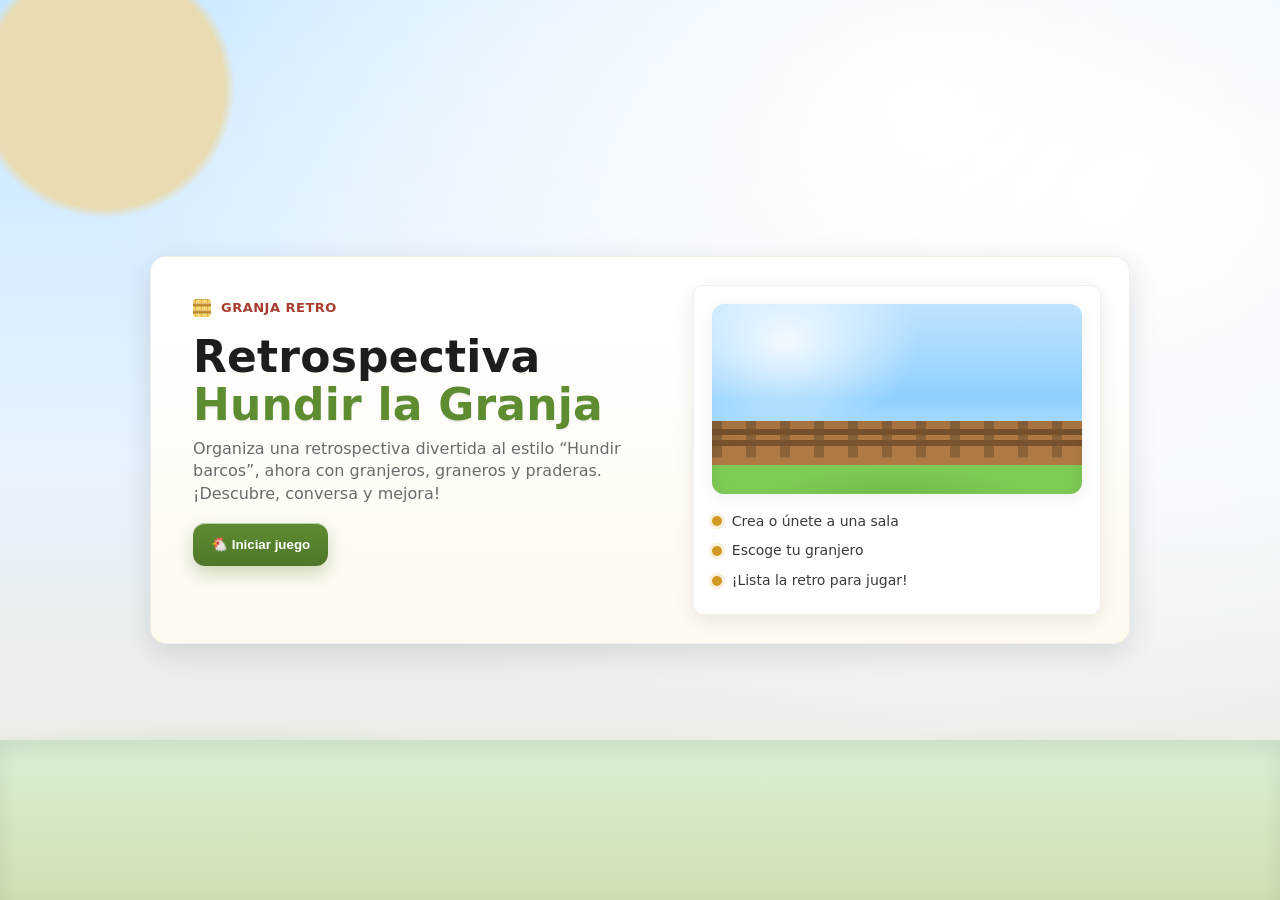
<file: templates/index.html>
<!DOCTYPE html>
<html lang="en">

<head>
  <meta charset="UTF-8">
  <meta name="viewport" content="width=device-width, initial-scale=1.0">
  <link rel="stylesheet" href="/static/styles.css">
  <title>Document</title>
</head>

<body>
  <!-- Hero / Portada -->
  <section class="hero">

    <div class="hero__card">
      <div class="hero__left">
        <div class="brand">
          <span class="brand__icon" aria-hidden="true"></span> Granja Retro
        </div>

        <h1 class="title">
          Retrospectiva <span class="accent">Hundir la Granja</span>
        </h1>

        <p class="subtitle">
          Organiza una retrospectiva divertida al estilo “Hundir barcos”, ahora con granjeros,
          graneros y praderas. ¡Descubre, conversa y mejora!
        </p>

        <button class="cta" id="openModalBtn" type="button" aria-haspopup="dialog" aria-controls="setupModal">
          🐔 Iniciar juego
        </button>
      </div>

      <aside class="hero__right">
        <div class="illus" aria-hidden="true"></div>
        <ul class="bullets">
          <li class="bullet"><span class="bullet__dot"></span> Crea o únete a una sala</li>
          <li class="bullet"><span class="bullet__dot"></span> Escoge tu granjero</li>
          <li class="bullet"><span class="bullet__dot"></span> ¡Lista la retro para jugar!</li>
        </ul>
      </aside>
    </div>

  </section>

  <!-- Modal -->
  <div class="modal" id="setupModal" role="dialog" aria-modal="true" aria-labelledby="setupTitle"
    aria-describedby="setupDesc">
    <div class="modal__panel">
      <header class="modal__header">
        <h2 class="modal__title" id="setupTitle">Configurar partida</h2>
        <button class="modal__close" id="closeModalBtn" aria-label="Cerrar">✕</button>
      </header>

      <div class="modal__body">
        <p class="help" id="setupDesc">
          Selecciona un granjero, escribe tu nombre y el código si vas a unirte a una sala existente.
          Si dejas el código vacío, crearás una nueva sala.
          Elije sabiamente tu granjero, cada uno tiene distintas cantidades de casillas para hundir. ¡El granjero más
          astuto gana!
        </p>

        <!-- Selección de granjero (5 opciones) -->
        <div class="farmers" role="radiogroup" aria-label="Selecciona un granjero">
          <!-- Repite 5 veces con value distinto -->
          <label class="farmer">
            <input type="radio" name="farmer" value="granjero">
            <div class="farmer__avatar">
              <img src="/static/Granjero.png" alt="Granjero">
            </div>
            <div class="farmer__name">Granjero</div>
          </label>
          <label class="farmer">
            <input type="radio" name="farmer" value="apicultor" />
            <div class="farmer__avatar">
              <img src="/static/Apicultor.png" alt="Apicultor">
            </div>
            <div class="farmer__name">Apicultor</div>
          </label>

          <label class="farmer">
            <input type="radio" name="farmer" value="vaquera" />
            <div class="farmer__avatar">
              <img src="/static/Vaquera.png" alt="Vaquera">
            </div>
            <div class="farmer__name">Vaquera</div>
          </label>

          <label class="farmer">
            <input type="radio" name="farmer" value="horticultor" />
            <div class="farmer__avatar">
              <img src="/static/Horticultor.png" alt="Horticultor">
            </div>
            <div class="farmer__name">Horticultor</div>
          </label>

          <label class="farmer">
            <input type="radio" name="farmer" value="ranchero" />
            <div class="farmer__avatar">
              <img src="/static/Ranchero.png" alt="Ranchero">
            </div>
            <div class="farmer__name">Ranchero</div>
          </label>
        </div>

        <!-- Nombre y código de sala -->
        <div class="form__row">
          <div class="field">
            <label class="label" for="playerName">Tu nombre</label>
            <input class="input" id="playerName" type="text" placeholder="Ej. Mariana" autocomplete="name" />
          </div>
          <div class="field">
            <label class="label" for="roomCode">Código de la sala (opcional)</label>
            <input class="input" id="roomCode" type="text" placeholder="Déjalo vacío para crear sala"
              inputmode="latin" />
          </div>
        </div>
      </div>

      <footer class="modal__footer">
        <span class="help">Tip: Si compartes el código con tu equipo, podrán unirse al instante.</span>
        <div class="actions">
          <button class="btn btn--ghost" type="button" onclick="cerrarModal()">Cancelar</button>
          <button class="btn btn--primary" type="button" onclick="iniciarJuego()">Continuar</button>
        </div>
      </footer>
    </div>
  </div>
</body>

<script>
  const openBtn = document.getElementById('openModalBtn');
  const modal = document.getElementById('setupModal');
  const closeBtn = document.getElementById('closeModalBtn');
  const cancelBtn = document.getElementById('cancelBtn');

  function openModal() {
    modal.classList.add('is-open');
    // Enfocar primer control útil
    const firstRadio = modal.querySelector('input[name="farmer"]');
    firstRadio && firstRadio.focus();
  }
  function closeModal() {
    modal.classList.remove('is-open');
    openBtn.focus();
  }

  openBtn.addEventListener('click', openModal);
  closeBtn.addEventListener('click', closeModal);
  cancelBtn.addEventListener('click', closeModal);

  // Cerrar con fondo o con ESC
  modal.addEventListener('click', (e) => {
    if (e.target === modal) closeModal();
  });
  window.addEventListener('keydown', (e) => {
    if (e.key === 'Escape' && modal.classList.contains('is-open')) closeModal();
  });


  function cerrarModal() {
    document.getElementById('setupModal').style.display = 'none';
  }

  async function iniciarJuego() {
    const nombre = document.getElementById('playerName').value.trim();
    const codigoSala = document.getElementById('roomCode').value.trim().toUpperCase();
    const avatarSeleccionado = document.querySelector('input[name="farmer"]:checked')?.value;

    if (!nombre) {
      alert('Por favor ingresa tu nombre');
      return;
    }

    // Guardar datos en localStorage
    localStorage.setItem('nombre', nombre);
    localStorage.setItem('avatar', avatarSeleccionado);

    try {
      if (codigoSala) {
        // Unirse a sala existente
        const response = await fetch('/unirse_sala', {
          method: 'POST',
          headers: { 'Content-Type': 'application/json' },
          body: JSON.stringify({
            nombre,
            avatar: avatarSeleccionado,
            codigo: codigoSala
          })
        });

        const data = await response.json();
        if (data.success) {
          localStorage.setItem('codigo', data.codigo);
          window.location.href = `/sala?codigo=${data.codigo}`;
        } else {
          alert(data.error);
        }
      } else {
        // Crear nueva sala
        const response = await fetch('/crear_sala', {
          method: 'POST',
          headers: { 'Content-Type': 'application/json' },
          body: JSON.stringify({
            nombre,
            avatar: avatarSeleccionado
          })
        });

        const data = await response.json();
        if (data.success) {
          localStorage.setItem('codigo', data.codigo);
          window.location.href = `/sala?codigo=${data.codigo}`;
        } else {
          alert('Error al crear la sala');
        }
      }
    } catch (error) {
      console.error('Error:', error);
      alert('Error de conexión');
    }
  }
</script>

</html>
</file>
<file: static/styles.css>
/* ================================
   Variables y Reset
================================== */
:root{
  --bg: #f7f3ea;
  --bg-contrast: #f0e9d9;
  --primary: #5e8c31;          /* verde granja */
  --primary-600: #4e7729;
  --secondary: #d29922;        /* dorado/heno */
  --accent: #a83d2f;           /* rojo granero */
  --text: #2c2c2c;
  --muted: #6b6b6b;

  --surface: #ffffff;
  --surface-2: #fffaf0;

  --ring: 3px;
  --radius: 16px;
  --radius-sm: 10px;
  --shadow-1: 0 6px 20px rgba(0,0,0,.08);
  --shadow-2: 0 8px 30px rgba(0,0,0,.12);

  --modal-backdrop: rgba(0,0,0,.45);

  --grid-max: 1080px;
  --font-display: "Poppins", system-ui, -apple-system, Segoe UI, Roboto, Arial, sans-serif;
  --font-body: "Inter", system-ui, -apple-system, Segoe UI, Roboto, Arial, sans-serif;
}

*,
*::before,
*::after{ box-sizing: border-box; }

html, body{
  height: 100%;
  background: var(--bg);
  color: var(--text);
}

body{
  margin: 0;
  font-family: var(--font-body);
  line-height: 1.4;
  -webkit-font-smoothing: antialiased;
  -moz-osx-font-smoothing: grayscale;
}

/* Prefiere reducción de movimiento */
@media (prefers-reduced-motion: reduce){
  *{ animation: none !important; transition: none !important; }
}

/* ================================
   Hero / Portada
================================== */
.hero{
  min-height: 100dvh;
  display: grid;
  place-items: center;
  padding: 32px 20px;
  position: relative;
  overflow: hidden;
  isolation: isolate;
}

/* Fondo granja con capas: cielo, colinas, granero, vallas */
.hero::before{
  content: "";
  position: absolute;
  inset: -10% -5% 0 -5%;
  background:
    /* Sol */
    radial-gradient(circle at 12% 18%, #e9dcb2 0 120px, transparent 130px),
    /* Nubes */
    radial-gradient(ellipse at 70% 20%, rgba(255,255,255,.9), rgba(255,255,255,0) 60%),
    radial-gradient(ellipse at 85% 28%, rgba(255,255,255,.9), rgba(255,255,255,0) 60%),
    /* Colinas */
    radial-gradient(1200px 380px at 20% 105%, #8ac46b, transparent 60%),
    radial-gradient(1200px 420px at 80% 108%, #79b85d, transparent 60%),
    linear-gradient(#bfe3ff 0%, #e7f3ff 55%, var(--bg-contrast) 100%); 
  z-index: -2; 
}

.hero::after{
  content:"";
  position:absolute;
  inset: auto 0 0 0;
  height: 160px;
  background:
    linear-gradient(0deg, rgba(0,0,0,.06), rgba(0,0,0,0)),
    linear-gradient(#daf0d7, #dbeebd);
  z-index: -1;
  box-shadow: inset 0 10px 20px rgba(0,0,0,.08);
}

/* Contenedor central */
.hero__card{
  width: min(100%, 980px);
  display: grid;
  grid-template-columns: 1.2fr 1fr;
  gap: 24px;
  background: linear-gradient(180deg, var(--surface), var(--surface-2));
  border-radius: var(--radius);
  box-shadow: var(--shadow-2);
  border: 1px solid rgba(0,0,0,.06);
  padding: 28px;
}

@media (max-width: 900px){
  .hero__card{
    grid-template-columns: 1fr;
    padding: 22px;
  }
}

/* Lado izquierdo: título y descripción */
.hero__left{
  padding: clamp(8px, 2vw, 14px);
}

.brand{
  display: inline-flex;
  align-items: center;
  gap: 10px;
  color: var(--accent);
  font-weight: 700;
  letter-spacing: .5px;
  text-transform: uppercase;
  font-size: 13px;
}









/* Paca de paja cuadrada (bala rectangular) */
.brand__icon{
  --size: 18px;                /* ajusta el tamaño del icono */
  --straw-1: #f7d46a;          /* tonos paja */
  --straw-2: #e7b84b;
  --straw-3: #fbe28a;
  --twine: #b8862a;            /* cuerda/cinta */
  --shadow: rgba(0,0,0,.18);

  width: var(--size);
  height: var(--size);
  display: inline-block;
  border-radius: 3px;
  position: relative;
  box-shadow: 0 1px 0 var(--shadow) inset, 0 1px 2px var(--shadow);
  background:
    /* vetas verticales de paja (repetición fina) */
    repeating-linear-gradient(
      90deg,
      var(--straw-1) 0 2px,
      var(--straw-2) 2px 3px,
      var(--straw-1) 3px 5px,
      var(--straw-3) 5px 6px
    );
}

/* bandas de cuerda (dos cintas) */
.brand__icon::before,
.brand__icon::after{
  content:"";
  position: absolute;
  left: 0; right: 0;
  height: 3px;                 /* grosor de la cuerda */
  background:
    linear-gradient(180deg, #d19a3a, var(--twine));
  box-shadow:
    0 1px 0 rgba(255,255,255,.35) inset,
    0 1px 0 rgba(0,0,0,.15);
}
.brand__icon::before{ top: 4px; }
.brand__icon::after { bottom: 4px; }

/* “pelitos” desordenados de paja en bordes */
.brand__icon{
  -webkit-mask:
    /* mordidas irregulares arriba/abajo */
    radial-gradient(6px 3px at 20% 0%, #000 55%, transparent 56%) top left / 50% 50% repeat-x,
    radial-gradient(6px 3px at 80% 100%, #000 55%, transparent 56%) bottom left / 50% 50% repeat-x,
    linear-gradient(#000 0 0); /* relleno */
  mask:
    radial-gradient(6px 3px at 20% 0%, #000 55%, transparent 56%) top left / 50% 50% repeat-x,
    radial-gradient(6px 3px at 80% 100%, #000 55%, transparent 56%) bottom left / 50% 50% repeat-x,
    linear-gradient(#000 0 0);
}

/* Opcional: mejor contraste en dark mode */
@media (prefers-color-scheme: dark){
  .brand__icon{
    --straw-1: #f2cf64;
    --straw-2: #d6a94a;
    --straw-3: #ffe082;
    --twine: #a5772b;
    box-shadow: 0 1px 0 rgba(0,0,0,.35) inset, 0 1px 2px rgba(0,0,0,.4);
  }
}









h1.title{
  font-family: var(--font-display);
  font-size: clamp(28px, 4vw, 44px);
  line-height: 1.1;
  margin: 10px 0 8px;
  color: #1d1d1d;
  letter-spacing: .2px;
}

h1 .accent{
  color: var(--primary);
  text-shadow: 0 2px 0 rgba(0,0,0,.06);
}

.subtitle{
  color: var(--muted);
  font-size: clamp(14px, 1.6vw, 16px);
  margin: 6px 0 18px;
}

/* CTA principal */
.cta{
  display: inline-flex;
  align-items: center;
  gap: 10px;
  background: linear-gradient(180deg, var(--primary), var(--primary-600));
  color: #fff;
  font-weight: 700;
  padding: 14px 18px;
  border: none;
  border-radius: 12px;
  cursor: pointer;
  box-shadow: 0 8px 18px rgba(78,119,41,.28), 0 1px 0 rgba(255,255,255,.6) inset;
  transition: transform .12s ease, box-shadow .12s ease, filter .12s ease;
}

.cta:hover{ transform: translateY(-2px); box-shadow: 0 10px 22px rgba(78,119,41,.32); }
.cta:active{ transform: translateY(0); filter: brightness(.96); }
.cta:focus-visible{ outline: var(--ring) solid #92c95e; outline-offset: 3px; }

/* Pilar derecho: tarjeta decorativa granero y lista breve */
.hero__right{
  background: #fff;
  border: 1px solid rgba(0,0,0,.06);
  border-radius: var(--radius-sm);
  padding: 18px;
  box-shadow: var(--shadow-1);
  display: grid;
  gap: 14px;
}

/* Contenedor de la ilustración */
.illus{
  position: relative;
  height: 190px;
  border-radius: 12px;
  overflow: hidden;

  /* Cielo suave con ligero degradado */
  background:
    radial-gradient(60% 80% at 20% 20%, rgba(255,255,255,.85), rgba(255,255,255,0) 60%) no-repeat,
    linear-gradient(180deg, #bfe3ff 0%, #8fd0ff 50%, #e9f6ff 100%);
  filter: drop-shadow(0 4px 10px rgba(0,0,0,.06));
}

/* Capas del granero y montañas */
.illus::before{
  content:"";
  position:absolute;
  inset: 0;

  /* --- Capas dibujadas de atrás hacia adelante --- */
  background:
    /* Montañas suaves al fondo */
    radial-gradient(1200px 300px at 20% 120%, #86b49c 0 60%, transparent 61%),
    radial-gradient(1000px 260px at 80% 118%, #6aa08a 0 60%, transparent 61%),

}

/* Césped, camino y cerca frontal */
.illus::after{
  content:"";
  position:absolute;
  left:0; right:0; bottom:0;
  height: 38%;

  background:
    /* cerca: listones horizontales */
    linear-gradient(#7a532e 0 0) 0 12% / 100% 6px no-repeat,
    linear-gradient(#7a532e 0 0) 0 28% / 100% 6px no-repeat,
    /* cerca: postes verticales repetidos */
    repeating-linear-gradient(90deg, #8b6338 0 6px, #8b6338 0 10px, transparent 10px 34px) 0 0 / 100% 50% no-repeat,

    /* camino de tierra al frente del granero */
    radial-gradient(60% 60% at 50% 100%, rgba(0,0,0,.08), transparent 60%) bottom/100% 100% no-repeat,
    linear-gradient(180deg, #b07a44  0 40%, #b07a44 40% 60%, #7ecb54 60% 100%);
  /* sombrita interior superior para separar */
  box-shadow: inset 0 10px 20px rgba(0,0,0,.08);
}


/* Puntos destacados */
.bullets{
  display: grid;
  gap: 10px;
  margin: 4px 0 6px;
  padding: 0;
  list-style: none;
}
.bullet{
  display: flex;
  align-items: center;
  gap: 10px;
  color: #3a3a3a;
  font-size: 14px;
}
.bullet__dot{
  width: 10px; height: 10px; border-radius: 50%;
  background: var(--secondary);
  box-shadow: 0 0 0 3px rgba(210,153,34,.15);
}

/* ================================
   Modal - Selección de granjero
================================== */
.modal{
  position: fixed;
  inset: 0;
  display: none;              /* se muestra con .is-open */
  align-items: center;
  justify-content: center;
  background: var(--modal-backdrop);
  padding: 28px 18px;
  z-index: 50;
}
.modal.is-open{ display: flex; }

.modal__panel{
  width: min(760px, 100%);
  background: var(--surface);
  border-radius: 18px;
  box-shadow: 0 20px 50px rgba(0,0,0,.22);
  border: 1px solid rgba(0,0,0,.08);
  overflow: hidden;
  animation: modal-in .18s ease-out both;
}

@keyframes modal-in{
  from{ transform: translateY(10px) scale(.98); opacity: 0; }
  to{ transform: translateY(0) scale(1); opacity: 1; }
}

.modal__header{
  display: flex;
  align-items: center;
  justify-content: space-between;
  gap: 10px;
  padding: 16px 18px;
  background: linear-gradient(180deg, #fff, #fff8ec);
  border-bottom: 1px solid rgba(0,0,0,.06);
}
.modal__title{
  font-family: var(--font-display);
  font-size: 18px;
  font-weight: 700;
}
.modal__close{
  appearance: none;
  border: none;
  width: 36px; height: 36px;
  border-radius: 10px;
  display: grid; place-items: center;
  background: #f3f3f3;
  color: #444;
  cursor: pointer;
  transition: background .12s ease, transform .12s ease;
}
.modal__close:hover{ background: #e9e9e9; transform: rotate(-8deg); }
.modal__close:focus-visible{ outline: var(--ring) solid #92c95e; outline-offset: 3px; }

/* Contenido del modal */
.modal__body{
  padding: 16px 18px 20px;
  display: grid;
  gap: 16px;
}

.form{
  display: grid;
  gap: 16px;
}

/* Selección de granjero (5 opciones) */
.farmers{
  display: grid;
  grid-template-columns: repeat(5, 1fr);
  gap: 12px;
}
@media (max-width: 720px){
  .farmers{ grid-template-columns: repeat(3, 1fr); }
}
@media (max-width: 420px){
  .farmers{ grid-template-columns: repeat(2, 1fr); }
}

.farmer{
  position: relative;
  border: 2px solid transparent;
  border-radius: 14px;
  background: linear-gradient(180deg, #fff, #fffaf4);
  box-shadow: var(--shadow-1);
  padding: 10px 8px 12px;
  cursor: pointer;
  transition: transform .12s ease, box-shadow .12s ease, border-color .12s ease;
}
.farmer:hover{
  transform: translateY(-2px);
  box-shadow: 0 10px 20px rgba(0,0,0,.12);
}
.farmer:has(input:focus-visible){
  outline: var(--ring) solid #92c95e; outline-offset: 3px;
}

.farmer input{
  position: absolute;
  inset: 0;
  opacity: 0;
  cursor: pointer;
}

/* Contenedor del avatar: mantiene medidas, borde y sombras */
.farmer__avatar{
  width: 90px;
  height: 90px;
  margin: 6px auto 8px;
  border-radius: 12px;
  border: 6px solid #ffe8bf;
  box-shadow: inset 0 2px 6px rgba(0,0,0,.08), 0 4px 12px rgba(0,0,0,.08);
  overflow: hidden;           /* recorta la imagen al radio */
  background: #f6f6f6;        /* color de respaldo si no carga la imagen */
  display: grid;
  place-items: center;
}

/* La imagen ocupa todo el cuadro sin deformarse */
.farmer__avatar img{
  width: 100%;
  height: 100%;
  object-fit: cover;          /* respeta proporción, recorta lo sobrante */
  object-position: center;    /* centra el encuadre */
  display: block;
  image-rendering: auto;      /* si usas pixel-art, cámbialo por 'pixelated' */
}

/* Accesibilidad al navegar con teclado sobre la tarjeta */
.farmer:has(input:focus-visible) .farmer__avatar{
  outline: 3px solid #92c95e;
  outline-offset: 3px;
}

/* (opcional) Cuando está seleccionado, realza el borde del avatar */
.farmer:has(input:checked) .farmer__avatar{
  border-color: #ffd37a;
}

.farmer__name{
  text-align: center;
  font-weight: 700;
  font-size: 13px;
  color: #3a3a3a;
}

/* Estado seleccionado */
.farmer:has(input:checked){
  border-color: var(--secondary);
  box-shadow: 0 12px 26px rgba(210,153,34,.22);
  background: linear-gradient(180deg, #fffdf6, #fff6e7);
}
.farmer:has(input:checked) .farmer__avatar{
  border-color: #ffd37a;
}

/* Inputs de nombre y código de sala */
.form__row{
  display: grid;
  grid-template-columns: 1fr 1fr;
  gap: 12px;
}
@media (max-width: 600px){
  .form__row{ grid-template-columns: 1fr; }
}

.field{
  display: grid;
  gap: 6px;
}
.label{
  font-size: 13px;
  color: #4b4b4b;
  font-weight: 600;
}
.input{
  appearance: none;
  width: 100%;
  border: 1.5px solid #d9d9d9;
  background: #fff;
  border-radius: 12px;
  padding: 12px 14px;
  font: inherit;
  color: var(--text);
  outline: none;
  transition: border-color .12s ease, box-shadow .12s ease, background-color .12s ease;
}
.input::placeholder{ color: #aaa; }
.input:hover{ border-color: #cfcfcf; }
.input:focus{
  border-color: #a5d06f;
  box-shadow: 0 0 0 4px rgba(146,201,94,.22);
}

/* Nota de ayuda */
.help{
  font-size: 12px;
  color: var(--muted);
}

/* Footer del modal */
.modal__footer{
  display: flex;
  align-items: center;
  justify-content: space-between;
  padding: 12px 18px 18px;
  gap: 10px;
}

.btn{
  appearance: none;
  border: none;
  border-radius: 12px;
  padding: 12px 16px;
  font-weight: 700;
  cursor: pointer;
  transition: transform .12s ease, filter .12s ease, box-shadow .12s ease;
}
.btn:disabled{
  opacity: .6;
  cursor: not-allowed;
}

.btn--ghost{
  background: #f4f4f4;
  color: #333;
}
.btn--ghost:hover{ filter: brightness(.98); transform: translateY(-1px); }

.btn--primary{
  background: linear-gradient(180deg, var(--primary), var(--primary-600));
  color: #fff;
  box-shadow: 0 10px 20px rgba(78,119,41,.25);
}
.btn--primary:hover{ transform: translateY(-1px); }
.btn--primary:active{ transform: translateY(0); filter: brightness(.98); }
.btn--primary:focus-visible{ outline: var(--ring) solid #92c95e; outline-offset: 3px; }

/* Etiquetas y errores (si deseas validación) */
.error{
  color: #9b2c2c;
  background: #fde8e8;
  border: 1px solid #fac7c7;
  padding: 8px 10px;
  border-radius: 10px;
  font-size: 12px;
}

/* ================================
   Utilidades
================================== */
.center{ display: grid; place-items: center; }
.stack-sm > * + *{ margin-top: 6px; }
.stack-md > * + *{ margin-top: 12px; }
.stack-lg > * + *{ margin-top: 18px; }

.hidden{ display: none !important; }

/* ================================
   Dark Mode (opcional)
================================== */
@media (prefers-color-scheme: dark){
  :root{
    --bg: #0f1311;
    --bg-contrast: #141a17;
    --surface: #161c18;
    --surface-2: #19221c;
    --text: #e8efe9;
    --muted: #aeb9b1;
    --modal-backdrop: rgba(0,0,0,.6);
    --primary: #7fc15b;
    --primary-600: #6eb34c;
    --secondary: #deb254;
  }
  .hero__card, .hero__right{ border-color: rgba(255,255,255,.08); }
  .cta{ box-shadow: 0 8px 18px rgba(111,175,79,.28); }
  .input{ background: #0f1311; border-color: #2a322c; }
  .btn--ghost{ background: #242d26; color: #e8efe9; }
  .modal__header{ background: linear-gradient(180deg, #1b231e, #1a211c); border-bottom-color: rgba(255,255,255,.06); }
}

/* ================================
   Lobby / Pantalla de espera
================================== */

/* Reutiliza tu fondo "hero" para mantener identidad visual */
.lobby{
  min-height: 100dvh;
  display: grid;
  place-items: center;
  padding: 32px 20px;
  position: relative;
  overflow: hidden;
  isolation: isolate;
}
.lobby::before{
  content: "";
  position: absolute;
  inset: -10% -5% 0 -5%;
  background:
    radial-gradient(circle at 12% 18%, #e9dcb2 0 120px, transparent 130px),
    radial-gradient(ellipse at 70% 20%, rgba(255,255,255,.9), rgba(255,255,255,0) 60%),
    radial-gradient(ellipse at 85% 28%, rgba(255,255,255,.9), rgba(255,255,255,0) 60%),
    radial-gradient(1200px 380px at 20% 105%, #8ac46b, transparent 60%),
    radial-gradient(1200px 420px at 80% 108%, #79b85d, transparent 60%),
    linear-gradient(#bfe3ff 0%, #e7f3ff 55%, var(--bg-contrast) 100%);
  z-index: -2;
}
.lobby::after{
  content:"";
  position:absolute;
  inset: auto 0 0 0;
  height: 160px;
  background:
    linear-gradient(0deg, rgba(0,0,0,.06), rgba(0,0,0,0)),
    linear-gradient(#daf0d7, #dbeebd);
  z-index: -1;
  box-shadow: inset 0 10px 20px rgba(0,0,0,.08);
}

/* Contenedor principal del lobby */
.lobby__card{
  width: min(100%, 980px);
  background: linear-gradient(180deg, var(--surface), var(--surface-2));
  border-radius: var(--radius);
  border: 1px solid rgba(0,0,0,.06);
  box-shadow: var(--shadow-2);
  padding: 22px;
  display: grid;
  gap: 14px;
}

/* Header del lobby: sala, badge de host, acciones */
.lobby__header{
  display: grid;
  grid-template-columns: 1fr auto;
  gap: 12px;
  align-items: center;
}
@media (max-width: 640px){
  .lobby__header{ grid-template-columns: 1fr; }
}

.lobby__title{
  display: flex; align-items: center; gap: 10px;
  font-family: var(--font-display);
  font-weight: 800;
  font-size: clamp(18px, 2.2vw, 22px);
  color: #1d1d1d;
}
.badge{
  display:inline-flex; align-items:center; gap:6px;
  font-size: 12px; font-weight: 700;
  padding: 6px 10px;
  border-radius: 999px;
  border: 1px solid rgba(0,0,0,.06);
  background: #fff7e6;
  color: #8a5a10;
}
.badge--host{ background: #ecffe7; color: #2c6a1b; border-color: rgba(44,106,27,.18); }

.lobby__actions{
  display:flex; gap: 10px; align-items:center; justify-content:flex-end;
}
.btn--copy{
  background: #f4f4f4;
  color: #333;
  border-radius: 10px;
  padding: 10px 12px;
  font-weight: 700;
  cursor: pointer;
  border: 1px solid rgba(0,0,0,.06);
}
.btn--copy:hover{ filter: brightness(.98); transform: translateY(-1px); }

.room-code{
  display:inline-flex; align-items:center; gap:8px;
  font-family: ui-monospace, SFMono-Regular, Menlo, Consolas, "Liberation Mono", monospace;
  font-weight: 800;
  letter-spacing: 1px;
  background: #fff;
  border: 1px dashed rgba(0,0,0,.15);
  padding: 10px 12px;
  border-radius: 10px;
}

/* Info bar (jugadores, estado) */
.lobby__info{
  display:flex; flex-wrap:wrap; gap: 10px 16px; align-items:center; justify-content:space-between;
  padding: 10px 12px;
  border-radius: 12px;
  background: #ffffffa6;
  border: 1px solid rgba(0,0,0,.06);
}
.lobby__hint{ color: var(--muted); font-size: 13px; }

/* Grid de jugadores */
.lobby__grid{
  display: grid;
  grid-template-columns: repeat(5, 1fr);
  gap: 12px;
}
@media (max-width: 1024px){ .lobby__grid{ grid-template-columns: repeat(4, 1fr); } }
@media (max-width: 780px){ .lobby__grid{ grid-template-columns: repeat(3, 1fr); } }
@media (max-width: 560px){ .lobby__grid{ grid-template-columns: repeat(2, 1fr); } }

.player-card{
  background: linear-gradient(180deg, #fff, #fffaf4);
  border-radius: 14px;
  border: 1px solid rgba(0,0,0,.06);
  box-shadow: var(--shadow-1);
  padding: 10px 10px 12px;
  display:grid; gap: 8px; justify-items:center;
  text-align:center;
  position: relative;
}

.player-card__avatar{
  width: 86px; height: 86px;
  border-radius: 12px;
  overflow: hidden;
  border: 4px solid #ffe8bf;
  box-shadow: inset 0 2px 6px rgba(0,0,0,.06), 0 4px 10px rgba(0,0,0,.06);
  background: #f6f6f6;
  display:grid; place-items:center;
}
.player-card__avatar img{
  width:100%; height:100%; object-fit:cover; object-position:center; display:block;
}

.player-card__name{
  font-weight: 800; font-size: 13px; color: #2e2e2e;
}
.player-card__meta{
  display:flex; align-items:center; gap: 6px; font-size:12px; color: var(--muted);
}

/* Estados: listo / esperando */
.status-dot{
  width: 8px; height: 8px; border-radius: 50%;
  background: #c9c9c9; box-shadow: 0 0 0 3px rgba(0,0,0,.04);
}
.status--ready .status-dot{ background: #47b158; box-shadow: 0 0 0 3px rgba(71,177,88,.18); }
.status--wait .status-dot{ background: #d29922; box-shadow: 0 0 0 3px rgba(210,153,34,.18); }

/* Placeholder cargando (slots vacíos) */
.player-card.is-placeholder{
  background: linear-gradient(90deg, #f5f5f5 25%, #ffffff 50%, #f5f5f5 75%);
  background-size: 300% 100%;
  animation: shimmer 1.4s infinite;
}
@keyframes shimmer{
  0%{ background-position: 200% 0; }
  100%{ background-position: -200% 0; }
}

/* Pie del lobby: Ready (invitado) / Iniciar (host) */
.lobby__footer{
  display:flex; align-items:center; justify-content:space-between; gap: 12px; margin-top: 4px;
}
.lobby__left{
  display:flex; align-items:center; gap: 10px; color: var(--muted); font-size: 13px;
}
.lobby__right{
  display:flex; gap: 10px; align-items:center;
}

.start-btn{
  background: linear-gradient(180deg, var(--primary), var(--primary-600));
  color: #fff; font-weight: 800; border:none; border-radius: 12px;
  padding: 12px 16px; cursor: pointer;
  box-shadow: 0 10px 20px rgba(78,119,41,.25);
}
.start-btn[disabled]{ opacity: .6; cursor: not-allowed; }

.ready-btn{
  background: #f4f4f4; color:#333; border-radius: 12px; padding: 12px 16px; font-weight: 800; border:none; cursor:pointer;
}
.ready-btn[aria-pressed="true"]{
  background: #e9f8ea; color: #1d6b2b; border: 1px solid rgba(29,107,43,.2);
}

/* Mostrar/ocultar según rol (host / invitado)
   Pon <body class="is-host"> cuando sea anfitrión */
.host-only{ display:none; }
.guest-only{ display:flex; }
body.is-host .host-only{ display:flex; }
body.is-host .guest-only{ display:none; }

/* Mensajes accesibles en vivo */
.lobby__live{
  position: absolute; width:1px; height:1px; overflow:hidden; clip:rect(1px,1px,1px,1px);
}

/* Ajustes dark mode que heredan tus variables */
@media (prefers-color-scheme: dark){
  .lobby__card{ border-color: rgba(255,255,255,.08); }
  .lobby__title{ color: #e8efe9; }
  .room-code{ background: #111a14; border-color: rgba(255,255,255,.08); color: #e8efe9; }
  .btn--copy{ background:#242d26; color:#e8efe9; border-color: rgba(255,255,255,.08); }
  .player-card{ background: linear-gradient(180deg, #161c18, #1a211c); border-color: rgba(255,255,255,.06); }
  .player-card__name{ color: #e8efe9; }
  .lobby__info{ background: #172019; border-color: rgba(255,255,255,.06); }
  .lobby__hint{ color: #aeb9b1; }
  .badge{ background: #2a2a1a; color: #f5d97a; border-color: rgba(255,255,255,.08); }
  .badge--host{ background: #1a2e1a; color: #7fc15b; border-color: rgba(127,193,91,.18); }
  .start-btn{ box-shadow: 0 10px 20px rgba(111,175,79,.28); }
  .ready-btn{ background: #242d26; color: #e8efe9; }
  .ready-btn[aria-pressed="true"]{ background: #1a2e1a; color: #7fc15b; border-color: rgba(127,193,91,.2); }

  /* Hero / Home dark mode extras */
  h1.title{ color: #e8efe9; }
  .subtitle{ color: #aeb9b1; }
  .farmer{ background: linear-gradient(180deg, #161c18, #1a211c); border-color: rgba(255,255,255,.06); }
  .farmer:has(input:checked){ background: linear-gradient(180deg, #1e2e1a, #1a2a18); border-color: var(--secondary); }
  .farmer__name{ color: #e8efe9; }
  .farmer__avatar{ background: #1a211c; border-color: #5a4a2a; }
  .label{ color: #c8d5ca; }
  .input{ color: #e8efe9; }
  .input::placeholder{ color: #6b7a6e; }
  .help{ color: #8a9a8e; }
  .hero__right{ background: #161c18; border-color: rgba(255,255,255,.06); }
  .bullet{ color: #c8d5ca; }
}
</file>
